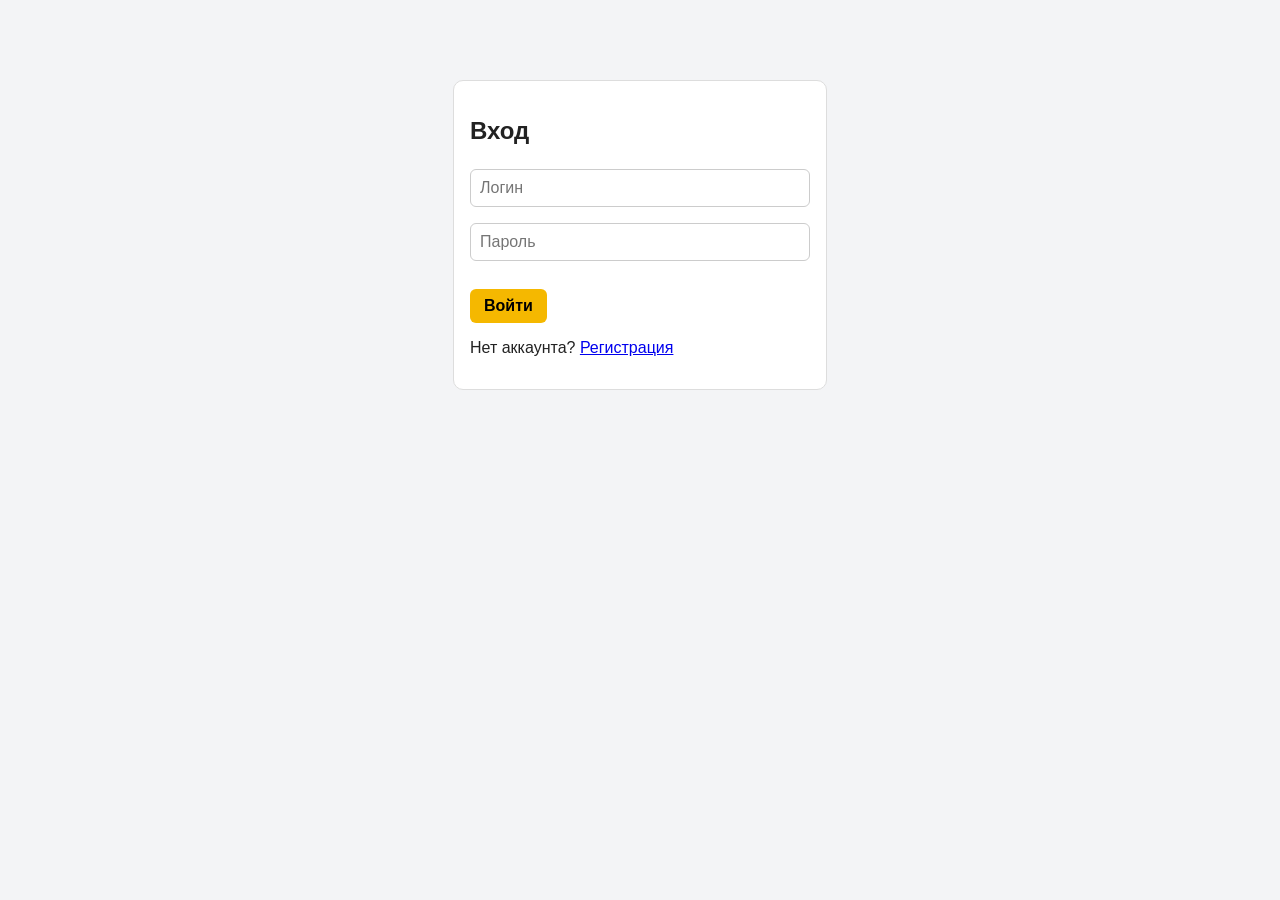
<file: Site/index.html>
<!DOCTYPE html>
<html lang="ru">
<head>
  <meta charset="UTF-8">
  <meta name="viewport" content="width=device-width, initial-scale=1">
  <title>Вход — Такси</title>
  <link rel="stylesheet" href="style.css">
</head>
<body>
  <form id="form" class="card auth">
    <h2>Вход</h2>
    <input id="loginName" placeholder="Логин" required>
    <input id="loginPassword" type="password" placeholder="Пароль" required>
    <p id="error" class="error"></p>
    <button>Войти</button>
    <p>Нет аккаунта? <a href="register.html">Регистрация</a></p>
  </form>
  <script src="api.js"></script>
  <script>
    document.getElementById("form").onsubmit = async (e) => {
      e.preventDefault();
      try {
        const data = await api("/api/auth/login", "POST",
          { username: loginName.value, password: loginPassword.value }, false);
        localStorage.setItem("token", data.access_token);
        openPage(data.role);
      } catch (err) {
        document.getElementById("error").textContent = err.message;
      }
    };
  </script>
</body>
</html>
</file>
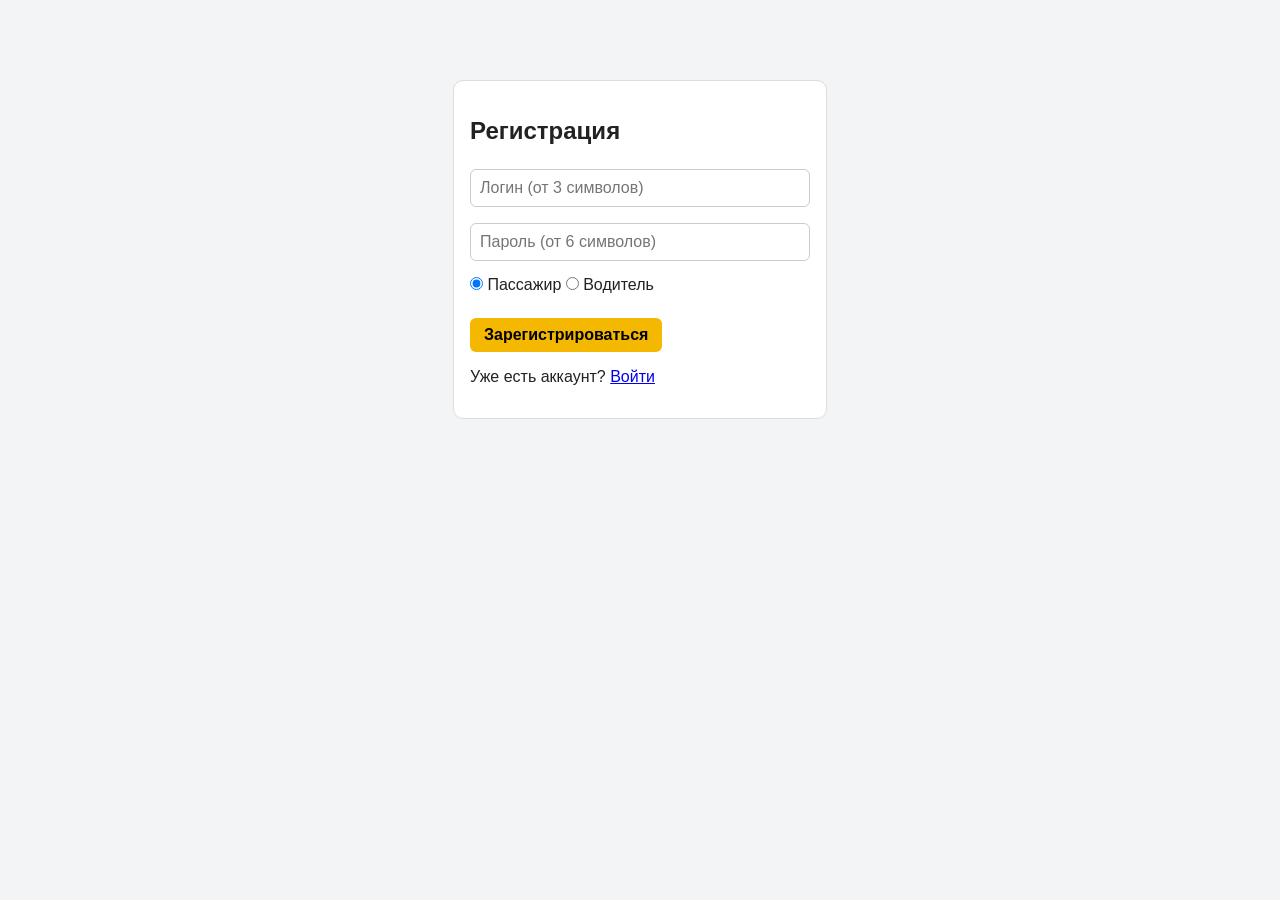
<file: Site/register.html>
<!DOCTYPE html>
<html lang="ru">
<head>
  <meta charset="UTF-8">
  <meta name="viewport" content="width=device-width, initial-scale=1">
  <title>Регистрация — Такси</title>
  <link rel="stylesheet" href="style.css">
</head>
<body>
  <form id="form" class="card auth">
    <h2>Регистрация</h2>
    <input id="loginName" placeholder="Логин (от 3 символов)" required>
    <input id="loginPassword" type="password" placeholder="Пароль (от 6 символов)" required>
    <label><input type="radio" name="role" value="passenger" checked style="width:auto"> Пассажир</label>
    <label><input type="radio" name="role" value="driver" style="width:auto"> Водитель</label>
    <p id="error" class="error"></p>
    <button>Зарегистрироваться</button>
    <p>Уже есть аккаунт? <a href="index.html">Войти</a></p>
  </form>
  <script src="api.js"></script>
  <script>
    document.getElementById("form").onsubmit = async (e) => {
      e.preventDefault();
      try {
        const data = await api("/api/auth/register", "POST", {
          username: loginName.value,
          password: loginPassword.value,
          role: document.querySelector("input[name=role]:checked").value,
        }, false);
        localStorage.setItem("token", data.access_token);
        openPage(data.role);
      } catch (err) {
        document.getElementById("error").textContent = err.message;
      }
    };
  </script>
</body>
</html>
</file>
<file: Site/style.css>
body { margin: 0; font-family: sans-serif; background: #f3f4f6; color: #222; }
header { display: flex; justify-content: space-between; align-items: center; padding: 12px 20px; background: #222; color: #fff; }
main { max-width: 700px; margin: 20px auto; padding: 0 16px; }
.card { background: #fff; border-radius: 10px; padding: 16px; margin-bottom: 12px; border: 1px solid #ddd; }
.auth { max-width: 340px; margin: 80px auto; }
input { width: 100%; box-sizing: border-box; padding: 9px; margin: 4px 0 12px; border: 1px solid #ccc; border-radius: 6px; font: inherit; }
button { padding: 8px 14px; border: 0; border-radius: 6px; background: #f5b800; font: inherit; font-weight: bold; cursor: pointer; }
button.danger { background: #d64545; color: #fff; }
button.light { background: #ddd; }
.offer, .row { display: flex; justify-content: space-between; align-items: center; gap: 8px; margin-top: 8px; }
.row input { margin: 0; }
.muted { color: #777; }
.error { color: #d64545; }
.status { float: right; font-size: 14px; color: #555; }
.toast { position: fixed; right: 16px; bottom: 16px; background: #222; color: #fff; padding: 12px 16px; border-radius: 8px; }
</file>
